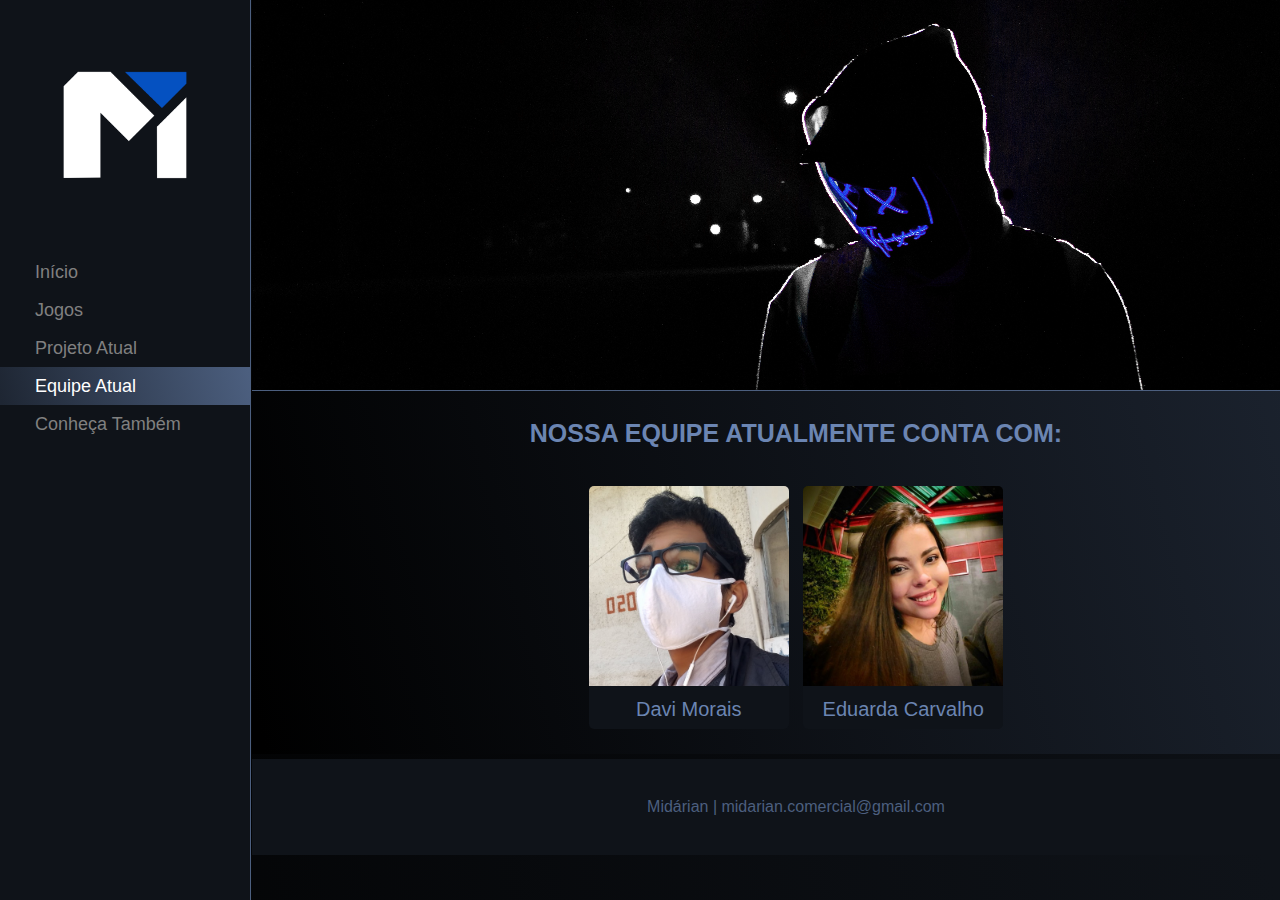
<file: currentTeam.html>
<!DOCTYPE html>
<html lang="pt-br">
    <head>
        <meta charset="UTF-8">
        <meta http-equiv="X-UA-Compatible" content="IE=edge">
        <meta name="viewport" content="width=device-width, initial-scale=1.0">
        <link rel="stylesheet" href="reset.css">
        <link rel="stylesheet" href="css/currentTeam.css">
        <link rel="stylesheet" href="css/responsivity/currentTeam.css">
        <title>Equipe Atual</title>
    </head>
    <body>

        <header>
            <div class="header-box">
                <h1><img src="images/midarian-vector.png" alt="icone do site"></h1>
                <nav>
                    <ul>
                        <a href="index.html"><li>Início</li></a>
                        <a href="games.html"><li>Jogos</li></a>
                        <a href="currentProject.html"><li>Projeto Atual</li></a>
                        <a href="currentTeam.html"><li class="thisPage">Equipe Atual</li></a>
                        <a href="seeAlso.html"><li>Conheça Também</li></a>
                    </ul>
                </nav>
            </div>
        </header>

        <main>
            <div class="bannerBox">
                <img src="images/general/team.png" alt="banner-team">
            </div>
            <div class="mainBody">
                <h2>Nossa equipe atualmente conta com:</h2>
                <a href="daviMorais.html">
                    <div class="devCard">
                        <img src="images/devs/dm.jpeg" alt="dev-01">
                        <h3>Davi Morais</h3>
                    </div>  
                </a>
                <a href="eduardaCarvalho.html">
                    <div class="devCard">
                        <img src="images/devs/ec.jpeg" alt="dev-02">
                        <h3>Eduarda Carvalho</h3>
                    </div>  
                </a>      
            </div>
        </main>

        <footer>
            <p>Midárian | midarian.comercial@gmail.com</p>
        </footer>

    </body>
</html>
</file>
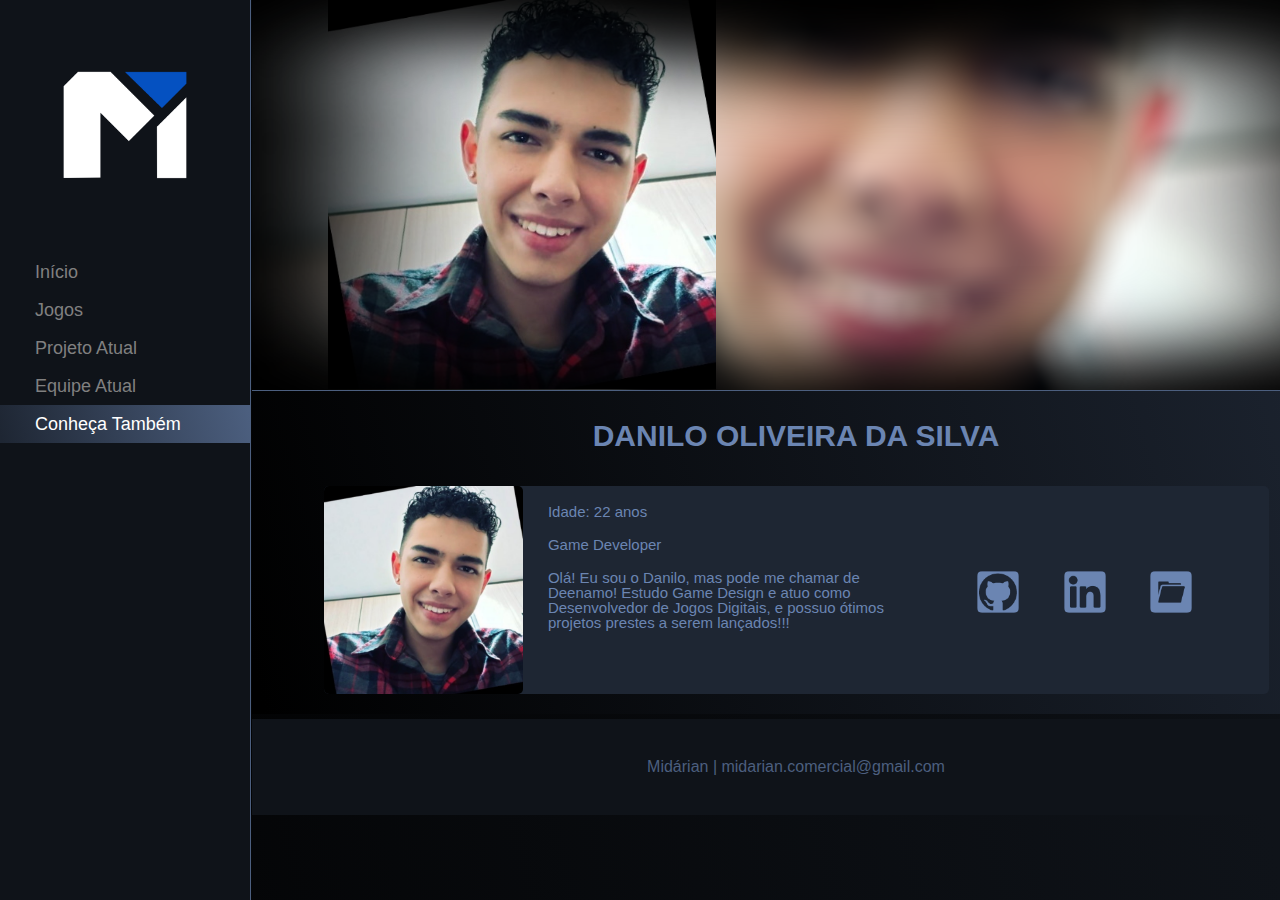
<file: daniloOliveira.html>
<!DOCTYPE html>
<html lang="pt-br">
    <head>
        <meta charset="UTF-8">
        <meta http-equiv="X-UA-Compatible" content="IE=edge">
        <meta name="viewport" content="width=device-width, initial-scale=1.0">
        <link rel="stylesheet" href="reset.css">
        <link rel="stylesheet" href="css/daniloOliveira.css">
        <link rel="stylesheet" href="css/responsivity/daniloOliveira.css">
        <title>Danilo Oliveira</title>
    </head>
    <body>
        <script type="text/javascript" src="javascript/showDevContent.js"></script>

        <header>
            <div class="header-box">
                <h1><img src="images/midarian-vector.png" alt="icone do site"></h1>
                <nav>
                    <ul>
                        <a href="index.html"><li>Início</li></a>
                        <a href="games.html"><li>Jogos</li></a>
                        <a href="currentProject.html"><li>Projeto Atual</li></a>
                        <a href="currentTeam.html"><li>Equipe Atual</li></a>
                        <a href="seeAlso.html"><li class="thisPage">Conheça Também</li></a>
                    </ul>
                </nav>
            </div>
        </header>

        <main>
            <div class="bannerBox">
                <img src="images/general/do-banner.png" alt="banner-danilo-oliveira">
            </div>
            <div class="mainBody">
                <h2>Danilo Oliveira da Silva</h2>
                <div class="devCard">
                    <img src="images/general/do-page.png" alt="Danilo Oliveira">
                    <div class="info">
                        <p>Idade: 22 anos</p>
                        <p>Game Developer</p>
                        <p>Olá! Eu sou o Danilo, mas pode me chamar de Deenamo! Estudo Game Design e atuo como Desenvolvedor de Jogos Digitais, e possuo ótimos projetos prestes a serem lançados!!!</p>
                </div>
                <div class="linksButton">
                    <a href="https://github.com/Deenamo08"><img src="images/icons/github.png" alt="github-image-button"></a>
                    <a href="https://www.linkedin.com/in/danilo-oliveira-da-silva-206326242/"><img src="images/icons/linkedin.png" alt="linkedin-image-button"></a>
                    <a href="https://www.artstation.com/deenamo"><img src="images/icons/portfolio.png" alt="portfolio-image-button"></a>
                </div>
            </div>
        </main>

        <footer>
            <p>Midárian | midarian.comercial@gmail.com</p>
        </footer>

    </body>
</html>
</file>
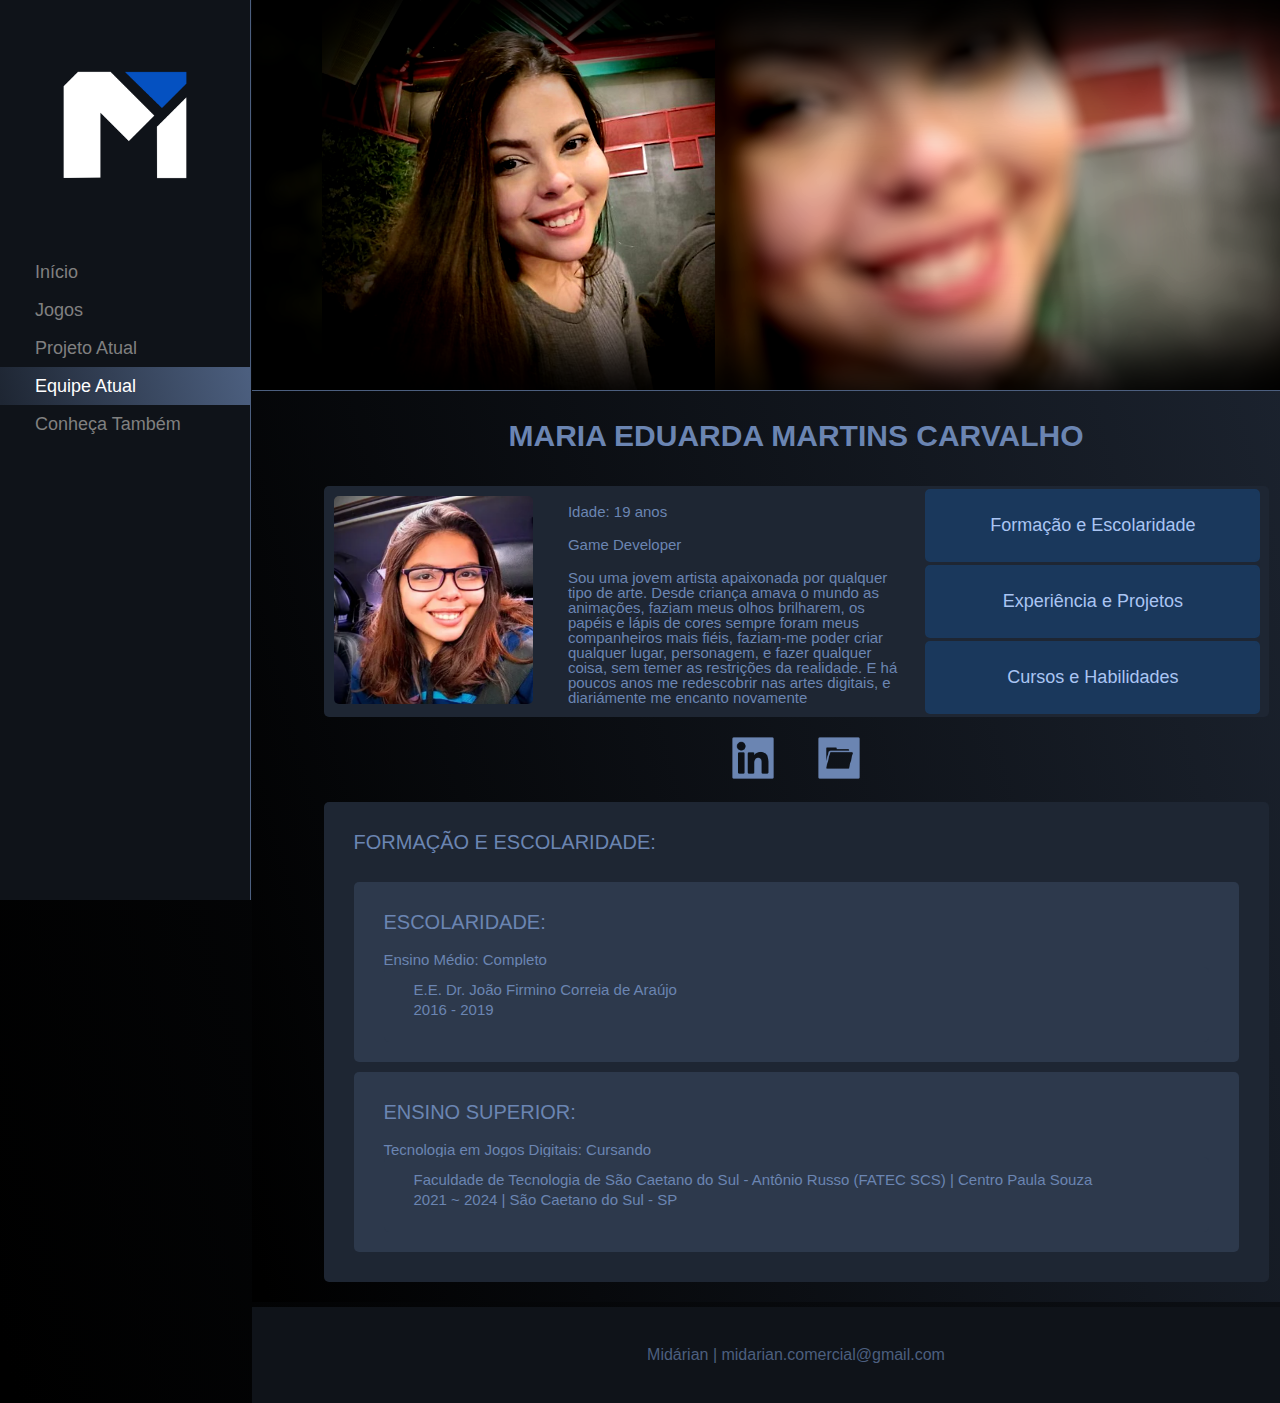
<file: eduardaCarvalho.html>
<!DOCTYPE html>
<html lang="pt-br">
    <head>
        <meta charset="UTF-8">
        <meta http-equiv="X-UA-Compatible" content="IE=edge">
        <meta name="viewport" content="width=device-width, initial-scale=1.0">
        <link rel="stylesheet" href="reset.css">
        <link rel="stylesheet" href="css/eduardaCarvalho.css">
        <link rel="stylesheet" href="css/responsivity/eduardaCarvalho.css">
        <title>Eduarda Carvalho</title>
    </head>
    <body>
        <script type="text/javascript" src="javascript/showDevContent.js"></script>

        <header>
            <div class="header-box">
                <h1><img src="images/midarian-vector.png" alt="icone do site"></h1>
                <nav>
                    <ul>
                        <a href="index.html"><li>Início</li></a>
                        <a href="games.html"><li>Jogos</li></a>
                        <a href="currentProject.html"><li>Projeto Atual</li></a>
                        <a href="currentTeam.html"><li class="thisPage">Equipe Atual</li></a>
                        <a href="seeAlso.html"><li>Conheça Também</li></a>
                    </ul>
                </nav>
            </div>
        </header>

        <main>
            <div class="bannerBox">
                <img src="images/general/ec-banner.png" alt="banner-eduarda-carvalho">
            </div>
            <div class="mainBody">
                <h2>Maria Eduarda Martins Carvalho</h2>
                <div class="devCard">
                    <img src="images/general/ec-page.png" alt="Davi Morais">
                    <div class="info">
                        <p>Idade: 19 anos</p>
                        <p>Game Developer</p>
                        <p>Sou uma jovem artista apaixonada por qualquer tipo de arte. Desde criança amava o mundo as animações, faziam meus olhos brilharem, os papéis e lápis de cores sempre foram meus companheiros mais fiéis, faziam-me poder criar qualquer lugar, personagem, e fazer qualquer coisa, sem temer as restrições da realidade. E há poucos anos me redescobrir nas artes digitais, e diariámente me encanto novamente</p>
                    </div>
                    <div class="buttons">
                        <button onclick="showDevFormation()" id="showFormation">Formação e Escolaridade</button>
                        <button onclick="showDevProjects()" id="showProjects">Experiência e Projetos</button>
                        <button onclick="showDevHabilities()" id="showHabilities">Cursos e Habilidades</button>
                    </div>
                </div>
                <div class="linksButton">
                    <a href="https://www.linkedin.com/in/maria-eduarda-martins-carvalho-8b674223b/"><img src="images/icons/linkedin.png" alt="linkedin-image-button"></a>
                    <a href="https://dudacarvalho3012.wixsite.com/dudacarvalho"><img src="images/icons/portfolio.png" alt="portfolio-image-button"></a>
                </div>
                <span id="formation">
                        <div class="textBox">
                            <h3>Formação e Escolaridade:</h3>
                            <div class="textParagraph">
                                <h3>Escolaridade:</h3>
                                <p>Ensino Médio: Completo<br><br></p>
                                <div class="textParagraph">
                                    <p>E.E. Dr. João Firmino Correia de Araújo</p>
                                    <p>2016 - 2019</p>
                                </div>
                            </div>
                            <div class="textParagraph">
                                <h3>Ensino superior:</h3>
                                <p>Tecnologia em Jogos Digitais: Cursando<br><br></p>
                                <div class="textParagraph">
                                    <p>Faculdade de Tecnologia de São Caetano do Sul - Antônio Russo (FATEC SCS) | Centro Paula Souza</p>
                                    <p>2021 ~ 2024 | São Caetano do Sul - SP </p>
                                </div>
                            </div>
                        </div>
                </span>
                <span id="projects">
                        <div class="textBox">
                            <h3>Experiência e Projetos:</h3>
                            <div class="textParagraph">
                                <h3>Experiência profissional:</h3>
                                <p>Audiovisual<br><br></p>
                                <div class="textParagraph">
                                    <p>Ead Pocket Treinamentos Digitais</p>
                                    <p>Competências: Desenvolver material (videos, imagens, storylines, storyboards, animações) para cursos online.</p>
                                    <p>Janeiro 2022|Fevereiro 2022 (Freelancer)</p>
                                </div>
                                <p>Gamer Master (GM)<br><br></p>
                                <div class="textParagraph">
                                    <p>Elite Games Brazil LTDA</p>
                                    <p>Competências: Controlar e monitorar os aspectos dos jogadores afim de criar um ambiente saudável. Administrar e aplicar regras e políticas do jogo, assegurar o suporte e atendimento ao cliente em geral em português e espanhol.</p>
                                    <p>Junho 2022|Setembro 2022 (Freelancer)</p>
                                </div>
                                <p>Gamer Master (GM)<br><br></p>
                                <div class="textParagraph">
                                    <p>Elite Games Brazil LTDA</p>
                                    <p>Competências: Controlar e monitorar os aspectos dos jogadores afim de criar um ambiente saudável. Administrar e aplicar regras e políticas do jogo, assegurar o suporte e atendimento ao cliente em geral em português e espanhol.</p>
                                    <p>Setembro 2022 ~ Atualmente</p>
                                </div>
                            </div>
                            <div class="textParagraph">
                                <h3>Projetos e Participações:</h3>
                                <p>Jogos<br><br></p>
                                <div class="textParagraph">
                                    <p>Pula meu Boi - Participação efetiva</p>
                                    <p>Combots-v2 - Participação efetiva</p>
                                    <p>Fly Laru - Participação efetiva</p>
                                    <p>Artefakt-v1 (Overhaul Project) - Participação efetiva</p>
                                </div>
                                <p>Sites<br><br></p>
                                <div class="textParagraph">
                                    <p><a href="https://shriekproject.000webhostapp.com/">Artefakt (Overhaul Project)</a> - Participação efetiva</p>
                                </div>
                            </div>
                        </div>
                </span>
                <span id="habilities">
                        <div class="textBox">
                            <h3>Cursos e Habilidades:</h3>
                            <div class="textParagraph">
                                <h3>Centro de Estudo de Línguas</h3>
                                <p>Espanhol<br><br></p>
                                <div class="textParagraph">
                                    <p>Dezembro | 2018</p>
                                </div>
                            </div>
                            <div class="textParagraph">
                                <h3>Axis School of Visual Effects</h3>
                                <p>Fast Drawing<br><br></p>
                                <div class="textParagraph">
                                    <p>Abril | 2020</p>
                                </div>
                            </div>
                            <div class="textParagraph">
                                <h3>School of Art, Games and Animation</h3>
                                <p>Start Computação Gráfica<br><br></p>
                                <div class="textParagraph">
                                    <p>Dezembro | 2020</p>
                                </div>
                            </div>
                            <div class="textParagraph">
                                <h3>Domestika</h3>
                                <p>Fantasia, Retrato Digital (photoshop)<br><br></p>
                                <div class="textParagraph">
                                    <p>Cursando Atualmente</p>
                                </div>
                            </div>
                            <div class="textParagraph">
                                <h3>Habilidades e Qualidades</h3>
                                <p>Proativa<br><br></p>
                                <p>Curiosa<br><br></p>
                                <p>Perceptiva<br><br></p>
                                <p>Entusiasmada<br><br><br></p>
                                <p>Familiaridade com as ferramentas Discord, Microsoft Teams e Google Meet<br><br></p>
                                <p>Espanhol Avançado<br><br></p>
                                <p>Adobe Photoshop<br><br></p>
                                <p>Arte Digital<br><br></p>
                            </div>
                        </div>
                </span>
                <div class="linksButton" id="hiddenButtons">
                    <a href="https://www.linkedin.com/in/maria-eduarda-martins-carvalho-8b674223b/"><img src="images/icons/linkedin.png" alt="linkedin-image-button"></a>
                    <a href="https://dudacarvalho3012.wixsite.com/dudacarvalho"><img src="images/icons/portfolio.png" alt="portfolio-image-button"></a>
                </div>
            </div>
        </main>

        <footer>
            <p>Midárian | midarian.comercial@gmail.com</p>
        </footer>

    </body>
</html>
</file>
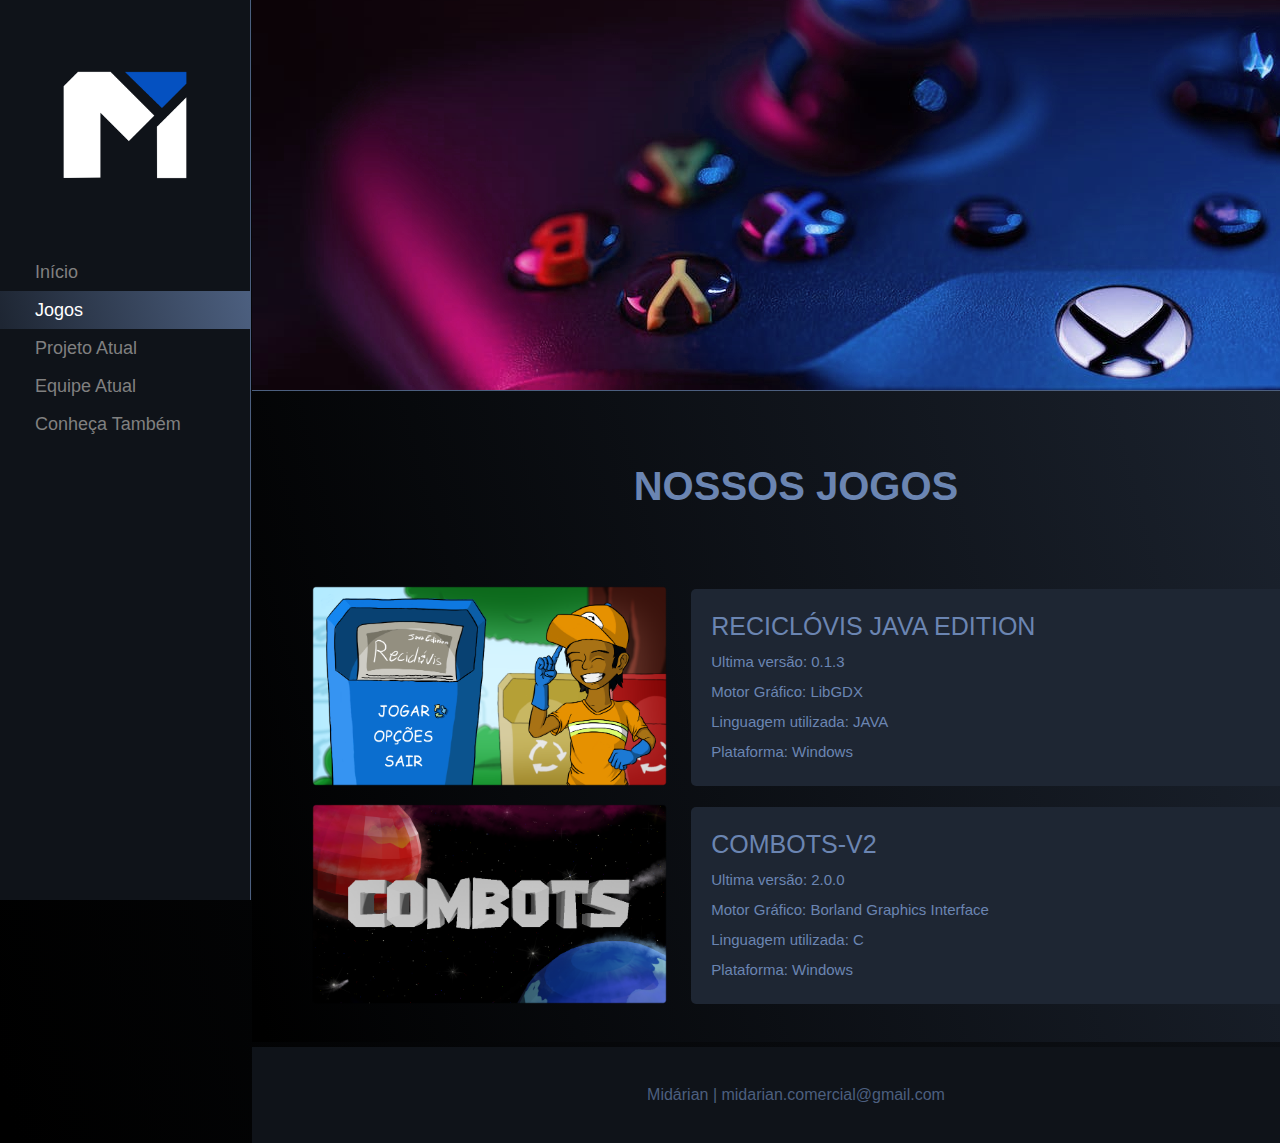
<file: games.html>
<!DOCTYPE html>
<html lang="pt-br">
    <head>
        <meta charset="UTF-8">
        <meta http-equiv="X-UA-Compatible" content="IE=edge">
        <meta name="viewport" content="width=device-width, initial-scale=1.0">
        <link rel="stylesheet" href="reset.css">
        <link rel="stylesheet" href="css/games.css">
        <link rel="stylesheet" href="css/responsivity/games.css">
        <title>Jogos</title>
    </head>
    <body>

        <header>
            <div class="header-box">
                <h1><img src="images/midarian-vector.png" alt="icone do site"></h1>
                <nav>
                    <ul>
                        <a href="index.html"><li>Início</li></a>
                        <a href="games.html"><li class="thisPage">Jogos</li></a>
                        <a href="currentProject.html"><li>Projeto Atual</li></a>
                        <a href="currentTeam.html"><li>Equipe Atual</li></a>
                        <a href="seeAlso.html"><li>Conheça Também</li></a>
                    </ul>
                </nav>
            </div>
        </header>

        <main>
            <div class="bannerBox">
                <img src="images/general/banner-2.png" alt="banner-2">
            </div>
            <div class="mainBody">
                <h2>Nossos Jogos</h2>

                <div class="image">
                    <a href="reciclovis.html">
                        <img src="images/general/reciclovis-gamepage.png" alt="reciclovis-image">
                    </a>
                </div>
                <div class="textBox">
                    <a href="reciclovis.html">
                        <div class="text">
                            <h3>Reciclóvis Java Edition</h3>
                            <p>
                                Ultima versão: 0.1.3<br><br>
                                Motor Gráfico: LibGDX<br><br>
                                Linguagem utilizada: JAVA<br><br>
                                Plataforma: Windows
                            </p>
                        </div>
                    </a>
                </div>

                <div class="image">
                    <a href="combots.html">
                        <img src="images/general/combots-gamepage.png" alt="combots-image">
                    </a>
                </div>
                <div class="textBox">
                    <a href="combots.html">
                        <div class="text">
                            <h3>Combots-v2</h3>
                            <p>
                                Ultima versão: 2.0.0<br><br>
                                Motor Gráfico: Borland Graphics Interface<br><br>
                                Linguagem utilizada: C<br><br>
                                Plataforma: Windows
                            </p>
                        </div>
                    </a>
                </div>
            </div>
        </main>

        <footer>
            <p>Midárian | midarian.comercial@gmail.com</p>
        </footer>

    </body>
</html>
</file>
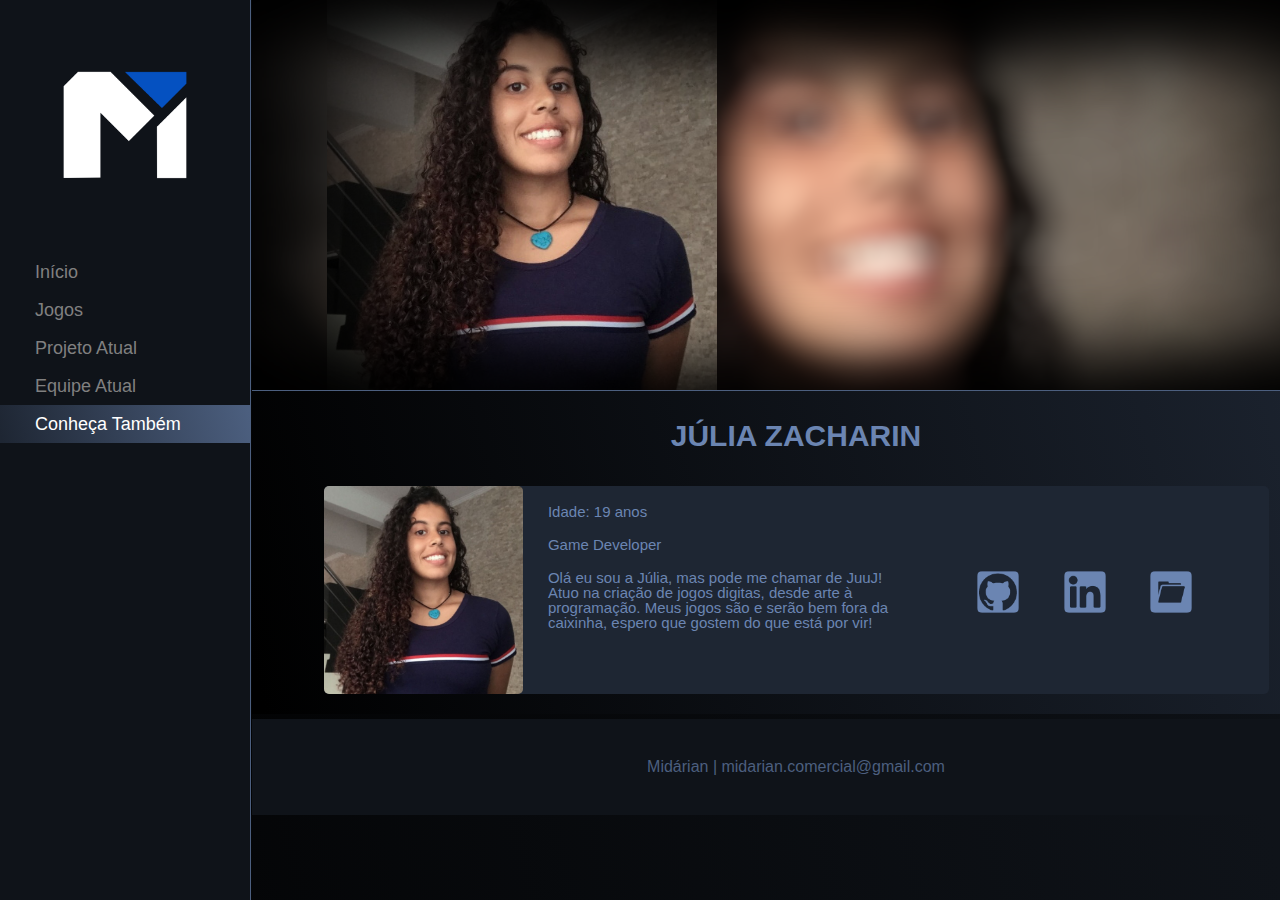
<file: juliaZacharin.html>
<!DOCTYPE html>
<html lang="pt-br">
    <head>
        <meta charset="UTF-8">
        <meta http-equiv="X-UA-Compatible" content="IE=edge">
        <meta name="viewport" content="width=device-width, initial-scale=1.0">
        <link rel="stylesheet" href="reset.css">
        <link rel="stylesheet" href="css/juliaZacharin.css">
        <link rel="stylesheet" href="css/responsivity/juliaZacharin.css">
        <title>Júlia Zacharin</title>
    </head>
    <body>
        <script type="text/javascript" src="javascript/showDevContent.js"></script>

        <header>
            <div class="header-box">
                <h1><img src="images/midarian-vector.png" alt="icone do site"></h1>
                <nav>
                    <ul>
                        <a href="index.html"><li>Início</li></a>
                        <a href="games.html"><li>Jogos</li></a>
                        <a href="currentProject.html"><li>Projeto Atual</li></a>
                        <a href="currentTeam.html"><li>Equipe Atual</li></a>
                        <a href="seeAlso.html"><li class="thisPage">Conheça Também</li></a>
                    </ul>
                </nav>
            </div>
        </header>

        <main>
            <div class="bannerBox">
                <img src="images/general/jz-banner.png" alt="banner-danilo-oliveira">
            </div>
            <div class="mainBody">
                <h2>Júlia Zacharin</h2>
                <div class="devCard">
                    <img src="images/general/jz-page.png" alt="Danilo Oliveira">
                    <div class="info">
                        <p>Idade: 19 anos</p>
                        <p>Game Developer</p>
                        <p>Olá eu sou a Júlia, mas pode me chamar de JuuJ! Atuo na criação de jogos digitas, desde arte à programação. Meus jogos são e serão bem fora da caixinha, espero que gostem do que está por vir!</p>
                </div>
                <div class="linksButton">
                    <a href="https://github.com/Goiaba-YUMMY"><img src="images/icons/github.png" alt="github-image-button"></a>
                    <a href="https://www.linkedin.com/in/julia-zacharin/"><img src="images/icons/linkedin.png" alt="linkedin-image-button"></a>
                    <a href="https://jufariasr.wixsite.com/website"><img src="images/icons/portfolio.png" alt="portfolio-image-button"></a>
                </div>
            </div>
        </main>

        <footer>
            <p>Midárian | midarian.comercial@gmail.com</p>
        </footer>

    </body>
</html>
</file>
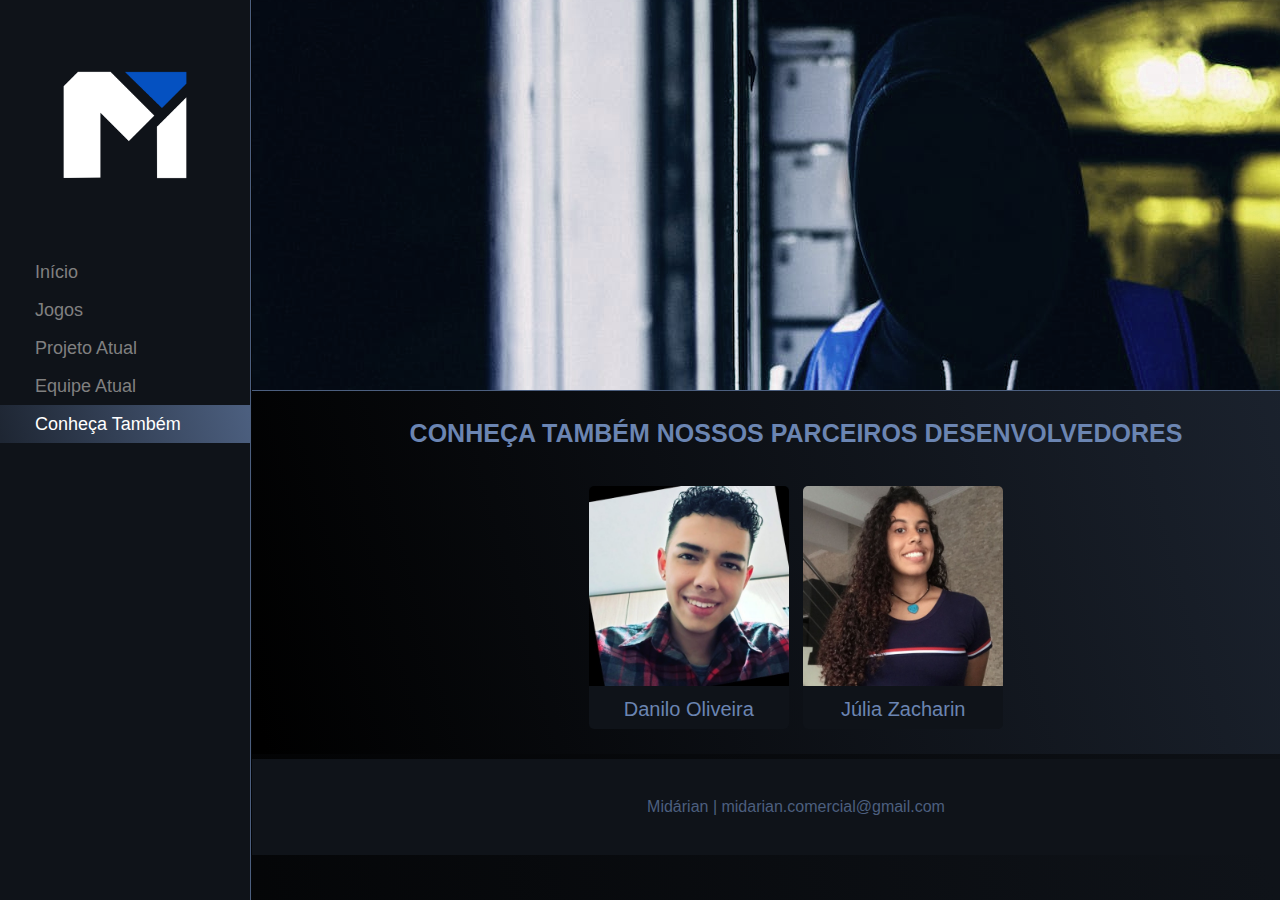
<file: seeAlso.html>
<!DOCTYPE html>
<html lang="pt-br">
    <head>
        <meta charset="UTF-8">
        <meta http-equiv="X-UA-Compatible" content="IE=edge">
        <meta name="viewport" content="width=device-width, initial-scale=1.0">
        <link rel="stylesheet" href="reset.css">
        <link rel="stylesheet" href="css/seeAlso.css">
        <link rel="stylesheet" href="css/responsivity/seeAlso.css">
        <title>Conheça Também</title>
    </head>
    <body>

        <header>
            <div class="header-box">
                <h1><img src="images/midarian-vector.png" alt="icone do site"></h1>
                <nav>
                    <ul>
                        <a href="index.html"><li>Início</li></a>
                        <a href="games.html"><li>Jogos</li></a>
                        <a href="currentProject.html"><li>Projeto Atual</li></a>
                        <a href="currentTeam.html"><li>Equipe Atual</li></a>
                        <a href="seeAlso.html"><li class="thisPage">Conheça Também</li></a>
                    </ul>
                </nav>
            </div>
        </header>

        <main>
            <div class="bannerBox">
                <img src="images/general/recommended-banner.png" alt="banner-see-also">
            </div>
            <div class="mainBody">
                <h2>Conheça também nossos parceiros desenvolvedores</h2>
                <a href="daniloOliveira.html">
                    <div class="devCard">
                        <img src="images/devs/do.jpeg" alt="dev-01">
                        <h3>Danilo Oliveira</h3>
                    </div>  
                </a>
                <a href="juliaZacharin.html">
                    <div class="devCard">
                        <img src="images/devs/jz.jpeg" alt="dev-02">
                        <h3>Júlia Zacharin</h3>
                    </div>  
                </a>      
            </div>
        </main>

        <footer>
            <p>Midárian | midarian.comercial@gmail.com</p>
        </footer>

    </body>
</html>
</file>
<file: css/currentTeam.css>
:root{
    --dark01: #0F1319;
    --dark02: #1E2633;
    --dark03: #2D394C;
    --blue01: #3D4C66;
    --blue02: #4C5F7F;
    --blue03: #5B7299;
    --blue04: #6B85B2;
    --alpha: #00000000;
}

body{
    width: 1350px;
    max-width: 1350px;
    overflow-x: hidden;
    margin: 0 auto;

    font-family:Arial, Helvetica, sans-serif;
    background: linear-gradient(75deg, black 1%, var(--dark01) 99%);
}
/* ----- Configurações de cabeçalho -----*/
header{
    position: fixed;
    top: 0;
    left: 0;

    background: var(--dark01);
    width: 250px;
    height: 100vh;

    border-right: 1px;
    border-top: 0px;
    border-left: 0px;
    border-bottom: 0px;

    border-style: solid;
    border-color: var(--blue02);
}

.header-box{
    width: 100%;
    margin: 0 auto;
}

.header-box img{
    max-width: 150px;
}

.header-box h1{
    text-align: center;
    margin-top: 50px;
    margin-bottom: 50px;

    color: white;
}

.thisPage{
    background: linear-gradient(75deg, var(--dark02) 1%, var(--blue02) 99%);
    color: white;
}
/* Fim das configurações de cabeçalho*/

/* Navegação */

nav ul{
    padding: 0;
}
nav a{
    text-decoration: none;
    font-size: 18px;
    color: gray;
}
nav li{
    list-style-type: none;
    padding: 10px 0;
    padding-left: 35px;
    padding-right: 35px;
}
nav li:hover{
    transition: 0.5s;
    background: linear-gradient(75deg, var(--dark01) 1%, var(--blue01) 99%);
    color: var(--blue04);
}

/* Fim da navegação*/

/* Main */

a{
    text-decoration: none;
}

main{
    background: linear-gradient(75deg, black 1%, var(--dark02) 99%);
    width: 1088px;
    margin-left: 252px;
}

.bannerBox{
    margin: 0 auto;
    overflow-x: hidden;
}

.bannerBox video{
    max-width: 1088px;
    overflow-x: hidden;
}

.mainBody{
    margin: 0 auto;
    padding-bottom: 20px;
    text-align: center;
}

.mainBody h2{
    border-top: 1px;
    border-left: 0px;
    border-right: 0px;
    border-bottom: 0px;

    border-style: solid;
    border-color: var(--blue02);

    padding: 30px;
    margin-top: -3px;
    margin-bottom: 5px;
    text-align: center;

    color: var(--blue04);
    font-weight: bold;
    font-size: 25px;
    text-transform: uppercase;
}

/* Dev Card */
.devCard{
    display: inline-block;
    background: var(--dark01);
    max-width: 200px;
    text-align: center;

    margin: 5px;

    border-radius: 5px;
    transition: 0.3s;
}

.devCard:hover{
    background: var(--dark03);
    max-width: 205px;
    transition: 0.3s;
}

.devCard img{
    max-width: 100%;
    border-top-left-radius: 5px;
    border-top-right-radius: 5px;
}

.devCard h3{
    color: var(--blue04);
    font-size: 20px;
    padding-top: 10px;
    padding-bottom: 10px;
}

/* Fim do Dev Card */

/* Fim do Main */

footer{
    background: var(--dark01);
    width: 1088px;
    margin-top: 5px;
    margin-left: 252px;
    color: var(--blue02);
}

footer p{
    padding: 40px;
    text-align: center;
}
</file>
<file: css/responsivity/currentTeam.css>
@media screen and (max-width: 1240px){

    body{
        width: 1024px;
        max-width: 1024px;
    }
    /* ----- Configurações de cabeçalho -----*/
    header{
        position: fixed;
        width: 100%;
        height: 50px;
    
        border-bottom: 1px;
        border-top: 0px;
        border-left: 0px;
        border-right: 0px;
    }
    
    .header-box{
        text-align: center;
        margin: 0 auto;
        width: 1024px;
    }
    
    .header-box img{
        max-width: 50px;
    }
    
    .header-box h1{
        text-align: left;
        display: inline-block;
        vertical-align: top;
    
        margin-top: 0px;
        margin-bottom: 0px;
        margin-right: 50px;
    }
    /* Fim das configurações de cabeçalho*/
    
    /* Navegação */
    nav{
        display: inline-block;
    }
    nav ul{
        padding: 0;
        margin-top: 7px;
    }
    
    nav li{
        list-style-type: none;
        display: inline-block;
        padding: 10px 0;
        padding-left: 35px;
        padding-right: 35px;
        border-top-right-radius: 5px;
        border-bottom-left-radius: 5px;
    }
    nav li:hover{
        background: linear-gradient(0deg, var(--dark01) 1%, var(--blue01) 99%);
    }
    
    .thisPage{
        background: linear-gradient(0deg, var(--dark02) 1%, var(--blue02) 99%);
        color: white;
    }
    /* Fim da navegação*/
    
    main{
        width: 1024px;
        margin-left: 0px;
        margin-top: 65px;
    }

    .bannerBox img{
        height: 355px;
    }

    /* Fim do Main */
    
    footer{
        width: 1024px;
        margin-top: 5px;
        margin-left: 0px;
    }
}

@media screen and (max-width: 1040px){
    body{
        width: 800px;
        max-width: 800px;
    }

    .header-box{
        text-align: center;
        margin: 0 auto;
        width: 800px;
    }

    .header-box h1 {
        margin-right: 10px;
    }

    nav a{
        font-size: 15px;
    }

    main{
        width: 800px;
        margin-left: 0px;
        margin-top: 50px;
    }
    .bannerBox img{
        height: 278px;
    }

    /* Fim do Main */
    
    footer{
        width: 800px;
        margin-top: 5px;
        margin-left: 0px;
    }
}

@media screen and (max-width: 800px){
    body{
        width: 720px;
        max-width: 720px;
    }

    .header-box{
        text-align: center;
        margin: 0 auto;
        width: 720px;
    }

    .header-box h1 {
        display: none;
    }

    nav li {
        padding-left: 30px;
        padding-right: 30px;
    }

    main{
        width: 720px;
        margin-left: 0px;
        margin-top: 50px;
    }
    .bannerBox img{
        height: 250px;
    }

    footer{
        width: 720px;
        margin-top: 5px;
        margin-left: 0px;
    }
}
@media screen and (max-width: 720px){
    body{
        width: 640px;
        max-width: 640px;
    }

    .header-box{
        width: 640px;
    }

    nav li {
        padding-left: 20px;
        padding-right: 20px;
    }

    main{
        width: 640px;
    }
    .bannerBox img{
        height: 222px;
    }

    footer{
        width: 640px;
    }
}
@media screen and (max-width: 640px){
    body{
        width: 320px;
        max-width: 320px;
    }

    .header-box{
        width: 320px;
    }

    nav li {
        padding-left: 5px;
        padding-right: 5px;
        font-size: 10px;
    }

    main{
        width: 320px;
    }
    .bannerBox img{
        height: 111px;
    }

    .mainBody h2{
        font-size: 16px;
    }
    
    footer{
        width: 320px;
    }

    footer p{
        font-size: 12px;
    }
}
</file>
<file: css/daniloOliveira.css>
:root{
    --dark01: #0F1319;
    --dark02: #1E2633;
    --dark03: #2D394C;
    --blue01: #3D4C66;
    --blue02: #4C5F7F;
    --blue03: #5B7299;
    --blue04: #6B85B2;
    --alpha: #00000000;
}

body{
    width: 1350px;
    max-width: 1350px;
    overflow-x: hidden;
    margin: 0 auto;

    font-family:Arial, Helvetica, sans-serif;
    background: linear-gradient(75deg, black 1%, var(--dark01) 99%);
}

/* ----- Configurações de cabeçalho -----*/
header{
    position: fixed;
    top: 0;
    left: 0;

    background: var(--dark01);
    width: 250px;
    height: 100vh;

    border-right: 1px;
    border-top: 0px;
    border-left: 0px;
    border-bottom: 0px;

    border-style: solid;
    border-color: var(--blue02);
}

.header-box{
    width: 100%;
    margin: 0 auto;
}

.header-box img{
    max-width: 150px;
}

.header-box h1{
    text-align: center;
    margin-top: 50px;
    margin-bottom: 50px;

    color: white;
}

.thisPage{
    background: linear-gradient(75deg, var(--dark02) 1%, var(--blue02) 99%);
    color: white;
}
/* Fim das configurações de cabeçalho*/

/* Navegação */

nav ul{
    padding: 0;
}
nav a{
    text-decoration: none;
    font-size: 18px;
    color: gray;
}
nav li{
    list-style-type: none;
    padding: 10px 0;
    padding-left: 35px;
    padding-right: 35px;
}
nav li:hover{
    transition: 0.5s;
    background: linear-gradient(75deg, var(--dark01) 1%, var(--blue01) 99%);
    color: var(--blue04);
}

/* Fim da navegação*/

/* Main */

a{ /* Links */
    text-decoration: none;
    color: var(--blue02);
}

main{
    background: linear-gradient(75deg, black 1%, var(--dark02) 99%);
    width: 1088px;
    margin-left: 252px;
}

.bannerBox{
    margin: 0 auto;
    overflow-x: hidden;
}

.bannerBox video{
    max-width: 1088px;
    overflow-x: hidden;
}

.mainBody{
    margin: 0 auto;
    padding-bottom: 20px;
    text-align: center;
    color: var(--blue04);
}

.mainBody h2{
    border-top: 1px;
    border-left: 0px;
    border-right: 0px;
    border-bottom: 0px;

    border-style: solid;
    border-color: var(--blue02);

    padding: 30px;
    margin-top: -3px;
    margin-bottom: 5px;
    text-align: center;

    color: var(--blue04);
    font-weight: bold;
    font-size: 30px;
    text-transform: uppercase;
}

/* Dev Card */
.devCard{
    display: inline-block;
    background: var(--dark02);
    border-radius: 5px;
    width: 945px;
    text-align: left;
}

.devCard img{
    max-width: 200px;
    border-radius: 5px;
    display: inline-block;
    vertical-align: top;
}

.devCard .info {
    display: inline-block;
    vertical-align: top;
    font-size: 15px;
    margin-left: 20px;
    margin-right: 20px;
    max-width: 355px;
}

.devCard .info p{
    margin-top: 18px;
}
/* Fim do Dev Card*/

/* Início do LinksButton*/
.linksButton{
    display: inline-block;
    margin-top: 65px;
    margin-left: 30px;
}

.linksButton img{
    max-width: 42px;
    margin: 20px;
    transition: 0.5s;
}

.linksButton img:hover{
    max-width: 46px;
    transition: 0.2s;
}
/* Fim do Main */

footer{
    background: var(--dark01);
    width: 1088px;
    margin-top: 5px;
    margin-left: 252px;
    color: var(--blue02);
}

footer p{
    padding: 40px;
    text-align: center;
}
</file>
<file: css/responsivity/daniloOliveira.css>
@media screen and (max-width: 1240px){

    body{
        width: 1024px;
        max-width: 1024px;
    }
    /* ----- Configurações de cabeçalho -----*/
    header{
        position: fixed;
        width: 100%;
        height: 50px;
    
        border-bottom: 1px;
        border-top: 0px;
        border-left: 0px;
        border-right: 0px;
    }
    
    .header-box{
        text-align: center;
        margin: 0 auto;
        width: 1024px;
    }
    
    .header-box img{
        max-width: 50px;
    }
    
    .header-box h1{
        text-align: left;
        display: inline-block;
        vertical-align: top;
    
        margin-top: 0px;
        margin-bottom: 0px;
        margin-right: 50px;
    }
    /* Fim das configurações de cabeçalho*/
    
    /* Navegação */
    nav{
        display: inline-block;
    }
    nav ul{
        padding: 0;
        margin-top: 7px;
    }
    
    nav li{
        list-style-type: none;
        display: inline-block;
        padding: 10px 0;
        padding-left: 35px;
        padding-right: 35px;
        border-top-right-radius: 5px;
        border-bottom-left-radius: 5px;
    }
    nav li:hover{
        background: linear-gradient(0deg, var(--dark01) 1%, var(--blue01) 99%);
    }
    
    .thisPage{
        background: linear-gradient(0deg, var(--dark02) 1%, var(--blue02) 99%);
        color: white;
    }
    /* Fim da navegação*/
    
    main{
        width: 1024px;
        margin-left: 0px;
        margin-top: 65px;
    }

    .bannerBox img{
        height: 355px;
    }

    /* Fim do Main */
    
    footer{
        width: 1024px;
        margin-top: 5px;
        margin-left: 0px;
    }
}

@media screen and (max-width: 1040px){
    body{
        width: 800px;
        max-width: 800px;
    }

    .header-box{
        text-align: center;
        margin: 0 auto;
        width: 800px;
    }

    .header-box h1 {
        margin-right: 10px;
    }

    nav a{
        font-size: 15px;
    }

    main{
        width: 800px;
        margin-left: 0px;
        margin-top: 50px;
    }
    .bannerBox img{
        height: 278px;
    }

    .devCard{
        width: 780px;
    }
    .devCard .info{
        max-width: 535px;
        padding: 20px 0;
    }

    .linksButton {
        display: block;
        margin-top: 0px;
        margin-left: 4px;
    }

    .linksButton img {
        margin: 10px;
    }

    /* Fim do Main */
    
    footer{
        width: 800px;
        margin-top: 5px;
        margin-left: 0px;
    }
}

@media screen and (max-width: 800px){
    body{
        width: 720px;
        max-width: 720px;
    }

    .header-box{
        text-align: center;
        margin: 0 auto;
        width: 720px;
    }

    .header-box h1 {
        display: none;
    }

    nav li {
        padding-left: 30px;
        padding-right: 30px;
    }

    main{
        width: 720px;
        margin-left: 0px;
        margin-top: 50px;
    }
    .bannerBox img{
        height: 250px;
    }

    .devCard{
        width: 700px;
    }
    .devCard .info{
        max-width: 455px;
        padding: 17px 0;
    }

    footer{
        width: 720px;
        margin-top: 5px;
        margin-left: 0px;
    }
}
@media screen and (max-width: 720px){
    body{
        width: 640px;
        max-width: 640px;
    }

    .header-box{
        width: 640px;
    }

    nav li {
        padding-left: 20px;
        padding-right: 20px;
    }

    main{
        width: 640px;
    }
    .bannerBox img{
        height: 222px;
    }


    .devCard{
        width: 620px;
    }
    .devCard .info{
        max-width: 375px;
        padding: 17px 0;
    }

    footer{
        width: 640px;
    }
}
@media screen and (max-width: 640px){
    body{
        width: 320px;
        max-width: 320px;
    }

    .header-box{
        width: 320px;
    }

    nav li {
        padding-left: 5px;
        padding-right: 5px;
        font-size: 10px;
    }

    main{
        width: 320px;
    }
    .bannerBox{
        display: none;
    }
    .mainBody h2{
        font-size: 16px;
    }

    .devCard {
        width: 300px;
        text-align: center;
    }
    .devCard img {
        max-width: 250px;
        margin-top: 25px;
    }

    .devCard .info{
        text-align: left;
    }

    .linksButton img {
        margin: 10px;
        max-width: 55px;
    }
    
    footer{
        width: 320px;
    }

    footer p{
        font-size: 12px;
    }
}
</file>
<file: css/eduardaCarvalho.css>
:root{
    --dark01: #0F1319;
    --dark02: #1E2633;
    --dark03: #2D394C;
    --blue01: #3D4C66;
    --blue02: #4C5F7F;
    --blue03: #5B7299;
    --blue04: #6B85B2;
    --alpha: #00000000;
    --buttonBG: #1a385c;
    --buttonHover: #2d5e9b;
    --buttonActive: #142b47;
    --buttonFont: #aac5f3;
}

body{
    width: 1350px;
    max-width: 1350px;
    overflow-x: hidden;
    margin: 0 auto;

    font-family:Arial, Helvetica, sans-serif;
    background: linear-gradient(75deg, black 1%, var(--dark01) 99%);
}

/* ----- Configurações de cabeçalho -----*/
header{
    position: fixed;
    top: 0;
    left: 0;

    background: var(--dark01);
    width: 250px;
    height: 100vh;

    border-right: 1px;
    border-top: 0px;
    border-left: 0px;
    border-bottom: 0px;

    border-style: solid;
    border-color: var(--blue02);
}

.header-box{
    width: 100%;
    margin: 0 auto;
}

.header-box img{
    max-width: 150px;
}

.header-box h1{
    text-align: center;
    margin-top: 50px;
    margin-bottom: 50px;

    color: white;
}

.thisPage{
    background: linear-gradient(75deg, var(--dark02) 1%, var(--blue02) 99%);
    color: white;
}
/* Fim das configurações de cabeçalho*/

/* Navegação */

nav ul{
    padding: 0;
}
nav a{
    text-decoration: none;
    font-size: 18px;
    color: gray;
}
nav li{
    list-style-type: none;
    padding: 10px 0;
    padding-left: 35px;
    padding-right: 35px;
}
nav li:hover{
    transition: 0.5s;
    background: linear-gradient(75deg, var(--dark01) 1%, var(--blue01) 99%);
    color: var(--blue04);
}

/* Fim da navegação*/

/* Main */

a{ /* Links */
    text-decoration: none;
    color: var(--blue02);
}

main{
    background: linear-gradient(75deg, black 1%, var(--dark02) 99%);
    width: 1088px;
    margin-left: 252px;
}

.bannerBox{
    margin: 0 auto;
    overflow-x: hidden;
}

.bannerBox video{
    max-width: 1088px;
    overflow-x: hidden;
}

.mainBody{
    margin: 0 auto;
    padding-bottom: 20px;
    text-align: center;
    color: var(--blue04);
}

.mainBody h2{
    border-top: 1px;
    border-left: 0px;
    border-right: 0px;
    border-bottom: 0px;

    border-style: solid;
    border-color: var(--blue02);

    padding: 30px;
    margin-top: -3px;
    margin-bottom: 5px;
    text-align: center;

    color: var(--blue04);
    font-weight: bold;
    font-size: 30px;
    text-transform: uppercase;
}

/* Dev Card */
.devCard{
    display: inline-block;
    background: var(--dark02);
    border-radius: 5px;
    width: 945px;
    text-align: left;
}

.devCard img{
    max-width: 200px;
    border-radius: 5px;
    display: inline-block;
    vertical-align: top;
    margin: 10px;
}

.devCard .info {
    display: inline-block;
    vertical-align: top;
    font-size: 15px;
    margin-left: 20px;
    margin-right: 20px;
    max-width: 330px;
}

.devCard .info p{
    margin-top: 18px;
}

.devCard .buttons{
    display: inline-block;
}

.devCard .buttons button{
    display: block;
    padding: 24px;
    margin: 3px;
    width: 335px;

    font-size: 18px;
    background: var(--buttonBG);
    color: var(--buttonFont);

    border-color: var(--buttonBG);
    border-style: solid;
    border-radius: 5px;
    transition: 0.3s;
}

.devCard .buttons button:hover{
    cursor: pointer;
    background: var(--buttonHover);
    border-color: var(--buttonHover);
    transition: 0.3s;
}

.devCard .buttons button:active{
    background: var(--buttonActive);
    border-color: var(--buttonActive);
    transition: 0.3s;
}

/* Fim do DevCard */

.linksButton{
    display: block;
}

.linksButton img{
    max-width: 42px;
    margin: 20px;
    transition: 0.5s;
}

.linksButton img:hover{
    max-width: 46px;
    transition: 0.2s;
}

/* Início do TextBox*/

.textBox{
    background: var(--dark02);
    display: inline-block;

    width: 945px;
    padding: 10px 0;
    padding-bottom: 30px;

    border-radius: 5px;
}

.textBox h3{
    font-size: 20px;
    margin: 20px 30px;
    text-transform: uppercase;
}

.textParagraph{
    display: inline-block;
    background: var(--dark03);

    margin: 0 30px;
    margin-top: 10px;

    padding: 10px 0;
    padding-bottom: 20px;

    border-radius: 5px;
    width: 885px;
}

.textParagraph .textParagraph{
    margin: 0 30px;
    margin-top: -15px;
    width: 825px;
}

.textParagraph p{
    font-size: 15px;
    margin: 0 30px;
    width: 845px;
}

.textParagraph .textParagraph p{
    width: 770px;
    margin-top: 5px;
    margin-bottom: 5px;
}

#formation, #projects, #habilities{
    display: inline-block;
    text-align: left;
}

#projects, #habilities{
    display: none;
    text-align: left;
}

/* Fim do Dev Card*/

#hiddenButtons{
    display: none;
}
/* Fim do Main */

footer{
    background: var(--dark01);
    width: 1088px;
    margin-top: 5px;
    margin-left: 252px;
    color: var(--blue02);
}

footer p{
    padding: 40px;
    text-align: center;
}
</file>
<file: css/responsivity/eduardaCarvalho.css>
@media screen and (max-width: 1240px){

    body{
        width: 1024px;
        max-width: 1024px;
    }
    /* ----- Configurações de cabeçalho -----*/
    header{
        position: fixed;
        width: 100%;
        height: 50px;
    
        border-bottom: 1px;
        border-top: 0px;
        border-left: 0px;
        border-right: 0px;
    }
    
    .header-box{
        text-align: center;
        margin: 0 auto;
        width: 1024px;
    }
    
    .header-box img{
        max-width: 50px;
    }
    
    .header-box h1{
        text-align: left;
        display: inline-block;
        vertical-align: top;
    
        margin-top: 0px;
        margin-bottom: 0px;
        margin-right: 50px;
    }
    /* Fim das configurações de cabeçalho*/
    
    /* Navegação */
    nav{
        display: inline-block;
    }
    nav ul{
        padding: 0;
        margin-top: 7px;
    }
    
    nav li{
        list-style-type: none;
        display: inline-block;
        padding: 10px 0;
        padding-left: 35px;
        padding-right: 35px;
        border-top-right-radius: 5px;
        border-bottom-left-radius: 5px;
    }
    nav li:hover{
        background: linear-gradient(0deg, var(--dark01) 1%, var(--blue01) 99%);
    }
    
    .thisPage{
        background: linear-gradient(0deg, var(--dark02) 1%, var(--blue02) 99%);
        color: white;
    }
    /* Fim da navegação*/
    
    main{
        width: 1024px;
        margin-left: 0px;
        margin-top: 65px;
    }

    .bannerBox img{
        height: 355px;
    }

    /* Fim do Main */
    
    footer{
        width: 1024px;
        margin-top: 5px;
        margin-left: 0px;
    }
}

@media screen and (max-width: 1040px){
    body{
        width: 800px;
        max-width: 800px;
    }

    .header-box{
        text-align: center;
        margin: 0 auto;
        width: 800px;
    }

    .header-box h1 {
        margin-right: 10px;
    }

    nav a{
        font-size: 15px;
    }

    main{
        width: 800px;
        margin-left: 0px;
        margin-top: 50px;
    }
    .bannerBox img{
        height: 278px;
    }

    .devCard{
        width: 780px;
    }
    .devCard .info{
        max-width: 515px;
        padding: 20px 0;
    }
    .devCard .buttons {
        display: block;
        margin: 2px 0;
    }
    .devCard .buttons button {
        display: inline-block;
        width: 251px;
        font-size: 16px;
    }

    .textBox {
        width: 780px;
    }
    .textParagraph {
        width: 720px;
    }
    .textParagraph .textParagraph {
        width: 660px;
    }
    .textParagraph .textParagraph p {
        width: 640px;
    }

    /* Fim do Main */
    
    footer{
        width: 800px;
        margin-top: 5px;
        margin-left: 0px;
    }
}

@media screen and (max-width: 800px){
    body{
        width: 720px;
        max-width: 720px;
    }

    .header-box{
        text-align: center;
        margin: 0 auto;
        width: 720px;
    }

    .header-box h1 {
        display: none;
    }

    nav li {
        padding-left: 30px;
        padding-right: 30px;
    }

    main{
        width: 720px;
        margin-left: 0px;
        margin-top: 50px;
    }
    .bannerBox img{
        height: 250px;
    }

    .devCard{
        width: 700px;
    }
    .devCard .info{
        max-width: 435px;
        padding: 17px 0;
    }
    .devCard .buttons {
        display: block;
        margin: 2px 0;
    }
    .devCard .buttons button {
        width: 224px;
        font-size: 15px;
    }

    .textBox {
        width: 700px;
    }
    .textParagraph {
        width: 640px;
    }
    .textParagraph .textParagraph {
        width: 580px;
    }
    .textParagraph .textParagraph p {
        width: 560px;
    }

    footer{
        width: 720px;
        margin-top: 5px;
        margin-left: 0px;
    }
}
@media screen and (max-width: 720px){
    body{
        width: 640px;
        max-width: 640px;
    }

    .header-box{
        width: 640px;
    }

    nav li {
        padding-left: 20px;
        padding-right: 20px;
    }

    main{
        width: 640px;
    }
    .bannerBox img{
        height: 222px;
    }


    .devCard{
        width: 620px;
    }
    .devCard .info {
        max-width: 355px;
        padding: 0px 0;
    }
    .devCard .buttons {
        display: block;
        margin: 2px 0;
    }
    .devCard .buttons button {
        width: 197px;
        font-size: 12px;
    }

    .textBox {
        width: 620px;
    }
    .textBox h3 {
        font-size: 16px;
    }
    .textParagraph {
        width: 560px;
    }
    .textParagraph .textParagraph {
        width: 500px;
    }
    .textParagraph .textParagraph p {
        width: 480px;
    }


    footer{
        width: 640px;
    }
}
@media screen and (max-width: 640px){
    body{
        width: 320px;
        max-width: 320px;
    }

    .header-box{
        width: 320px;
    }

    nav li {
        padding-left: 5px;
        padding-right: 5px;
        font-size: 10px;
    }

    main{
        width: 320px;
    }
    .bannerBox{
        display: none;
    }
    .mainBody h2{
        font-size: 16px;
    }

    .devCard {
        width: 300px;
        text-align: center;
    }
    .devCard img {
        max-width: 250px;
        margin-top: 25px;
    }

    .devCard .info{
        text-align: left;
    }

    .devCard .buttons {
        margin: 10px 0;
    }

    .textBox {
        width: 300px;
        margin-top: 10px;
    }

    .textParagraph{
        margin: 5px 10px;
        width: 280px;
    }
    .textParagraph p {
        width: 200px;
    }
    .textParagraph .textParagraph {
        width: 245px;
    }

    .textParagraph .textParagraph p {
        width: 190px;
    }

    .linksButton{
        display: none;
    }
    #hiddenButtons{
        display: block;
    }
    
    footer{
        width: 320px;
    }

    footer p{
        font-size: 12px;
    }
}
</file>
<file: css/games.css>
:root{
    --dark01: #0F1319;
    --dark02: #1E2633;
    --dark03: #2D394C;
    --blue01: #3D4C66;
    --blue02: #4C5F7F;
    --blue03: #5B7299;
    --blue04: #6B85B2;
    --alpha: #00000000;
}

body{
    width: 1350px;
    max-width: 1350px;
    overflow-x: hidden;
    margin: 0 auto;

    font-family:Arial, Helvetica, sans-serif;
    background: linear-gradient(75deg, black 1%, var(--dark01) 99%);
}
/* ----- Configurações de cabeçalho -----*/
header{
    position: fixed;
    top: 0;
    left: 0;

    background: var(--dark01);
    width: 250px;
    height: 100vh;

    border-right: 1px;
    border-top: 0px;
    border-left: 0px;
    border-bottom: 0px;

    border-style: solid;
    border-color: var(--blue02);
}

.header-box{
    width: 100%;
    margin: 0 auto;
}

.header-box img{
    max-width: 150px;
}

.header-box h1{
    text-align: center;
    margin-top: 50px;
    margin-bottom: 50px;

    color: white;
}

.thisPage{
    background: linear-gradient(75deg, var(--dark02) 1%, var(--blue02) 99%);
    color: white;
}
/* Fim das configurações de cabeçalho*/

/* Navegação */

nav ul{
    padding: 0;
}
nav a{
    text-decoration: none;
    font-size: 18px;
    color: gray;
}
nav li{
    list-style-type: none;
    padding: 10px 0;
    padding-left: 35px;
    padding-right: 35px;
}
nav li:hover{
    transition: 0.5s;
    background: linear-gradient(75deg, var(--dark01) 1%, var(--blue01) 99%);
    color: var(--blue04);
}

/* Fim da navegação*/

/* Main */
a{ /* Links */
    text-decoration: none;
}

main{
    background: linear-gradient(75deg, black 1%, var(--dark02) 99%);
    width: 1088px;
    margin-left: 252px;
}

.bannerBox{
    margin: 0 auto;
    overflow-x: hidden;
}

.bannerBox video{
    max-width: 1088px;
    overflow-x: hidden;
}

.mainBody{
    margin: 0 auto;
    padding-bottom: 20px;
}

.mainBody h2{
    border-top: 1px;
    border-left: 0px;
    border-right: 0px;
    border-bottom: 0px;

    border-style: solid;
    border-color: var(--blue02);

    padding: 75px;
    margin-top: -3px;
    margin-bottom: 5px;
    text-align: center;

    color: var(--blue04);
    font-weight: bold;
    font-size: 40px;
    text-transform: uppercase;
}

.mainBody .text {
    padding: 20px;
    display: inline-block;
    vertical-align: top;
    background: var(--dark02);
    border-radius: 5px;
    margin-bottom: 15px;
    margin-top: 3px;
}
.mainBody .text:hover{
    background: var(--dark03);
    transition: 0.5s;
}
.mainBody .text:active{
    background: var(--dark01);
}

.mainBody .image{
    display: inline-block;
    margin-left: 60px;
    margin-right: 20px;
    margin-bottom: 15px;
}
.mainBody .image img{
    max-height: 200px;
    transition: 0.3s;
}
.mainBody .image img:hover{
    max-height: 203px;
    transition: 0.3s;
}
.mainBody .image img:active{
    max-height: 198px;
}

.mainBody .textBox{
    display: inline-block;
    width: 585px;
    vertical-align: top;
}
.mainBody .textBox .text{
    padding: 10px 20px;
    width: 555px;
    height: 177px;
}
.mainBody .text p{
    color: var(--blue04);
    font-size: 15px;
}
.mainBody .text h3 {
    color: var(--blue04);
    font-size: 25px;
    padding: 15px 0px;
    font-family: 'Gill Sans', 'Gill Sans MT', Calibri, 'Trebuchet MS', sans-serif;
    text-transform: uppercase;
}

/* Fim do Main */

footer{
    background: var(--dark01);
    width: 1088px;
    margin-top: 5px;
    margin-left: 252px;
    color: var(--blue02);
}

footer p{
    padding: 40px;
    text-align: center;
}
</file>
<file: css/responsivity/games.css>
@media screen and (max-width: 1240px){

    body{
        width: 1024px;
        max-width: 1024px;
    }
    /* ----- Configurações de cabeçalho -----*/
    header{
        position: fixed;
        width: 100%;
        height: 50px;
    
        border-bottom: 1px;
        border-top: 0px;
        border-left: 0px;
        border-right: 0px;
    }
    
    .header-box{
        text-align: center;
        margin: 0 auto;
        width: 1024px;
    }
    
    .header-box img{
        max-width: 50px;
    }
    
    .header-box h1{
        text-align: left;
        display: inline-block;
        vertical-align: top;
    
        margin-top: 0px;
        margin-bottom: 0px;
        margin-right: 50px;
    }
    /* Fim das configurações de cabeçalho*/
    
    /* Navegação */
    nav{
        display: inline-block;
    }
    nav ul{
        padding: 0;
        margin-top: 7px;
    }
    
    nav li{
        list-style-type: none;
        display: inline-block;
        padding: 10px 0;
        padding-left: 35px;
        padding-right: 35px;
        border-top-right-radius: 5px;
        border-bottom-left-radius: 5px;
    }
    nav li:hover{
        background: linear-gradient(0deg, var(--dark01) 1%, var(--blue01) 99%);
    }
    
    .thisPage{
        background: linear-gradient(0deg, var(--dark02) 1%, var(--blue02) 99%);
        color: white;
    }
    /* Fim da navegação*/
    
    main{
        width: 1024px;
        margin-left: 0px;
        margin-top: 65px;
    }

    .bannerBox img{
        height: 355px;
    }

    .mainBody .textBox {
        width: 530px;
    }

    .mainBody .textBox .text {
        width: 500px;
    }

    /* Fim do Main */
    
    footer{
        width: 1024px;
        margin-top: 5px;
        margin-left: 0px;
    }
}

@media screen and (max-width: 1040px){
    body{
        width: 800px;
        max-width: 800px;
    }

    .header-box{
        text-align: center;
        margin: 0 auto;
        width: 800px;
    }

    .header-box h1 {
        margin-right: 10px;
    }

    nav a{
        font-size: 15px;
    }

    main{
        width: 800px;
        margin-left: 0px;
        margin-top: 50px;
    }

    .mainBody h2 {
        padding: 75px;
        font-size: 30px;
    }

    .mainBody .textBox {
        width: 350px;
    }

    .mainBody .textBox .text {
        width: 280px;
    }

    .mainBody .text h3 {
        font-size: 20px;
    }

    .bannerBox img{
        height: 278px;
    }
    /* Fim do Main */
    
    footer{
        width: 800px;
        margin-top: 5px;
        margin-left: 0px;
    }
}

@media screen and (max-width: 800px){
    body{
        width: 720px;
        max-width: 720px;
    }

    .header-box{
        text-align: center;
        margin: 0 auto;
        width: 720px;
    }

    .header-box h1 {
        display: none;
    }

    nav li {
        padding-left: 30px;
        padding-right: 30px;
    }

    main{
        width: 720px;
        margin-left: 0px;
        margin-top: 50px;
    }

    .bannerBox img{
        height: 250px;
    }

    .mainBody .image {
        margin-left: 20px;
        margin-right: 20px;
    }
    .mainBody .textBox {
        width: 300px;
    }

    .mainBody .textBox .text {
        width: 260px;
    }

    footer{
        width: 720px;
        margin-top: 5px;
        margin-left: 0px;
    }
}
@media screen and (max-width: 720px){
    body{
        width: 640px;
        max-width: 640px;
    }

    .header-box{
        width: 640px;
    }

    nav li {
        padding-left: 20px;
        padding-right: 20px;
    }

    main{
        width: 640px;
    }

    .bannerBox img{
        height: 222px;
    }

    .mainBody .image img {
        max-height: 148px;
    }
    .mainBody .image img:hover{
        max-height: 151px;
    }
    .mainBody .image img:active{
        max-height: 145px;
    }

    .mainBody .textBox .text {
        width: 275px;
        height: 125px;
    }

    .mainBody .text h3 {
        font-size: 15px;
        margin-top: -5px;
        margin-bottom: -5px;
    }
    .mainBody .text p {
        font-size: 12px;
    }

    footer{
        width: 640px;
    }
}
@media screen and (max-width: 640px){
    body{
        width: 320px;
        max-width: 320px;
    }

    .header-box{
        width: 320px;
    }

    nav li {
        padding-left: 5px;
        padding-right: 5px;
        font-size: 10px;
    }

    main{
        width: 320px;
    }

    .bannerBox img{
        height: 111px;
    }

    .mainBody .image {
        margin-left: 10px;
        margin-right: 10px;
        margin-bottom: 0;
        display: block;
    }

    .mainBody .image img {
        max-height: 170px;
    }
    .mainBody .image img:hover {
        max-height: 173px;
        margin-left: -3px;
    }
    .mainBody .image img:active {
        max-height: 167px;
        margin-left: 4px;
    }

    .mainBody .textBox {
        display: block;
    }

    .mainBody .textBox .text {
        width: 260px;
        height: 125px;
        margin-left: 10px;
        margin-top: -2px;
        border-top-left-radius: 0px;
        border-top-right-radius: 0px;
    }

    footer{
        width: 320px;
    }

    footer p{
        font-size: 12px;
    }
}
</file>
<file: css/juliaZacharin.css>
:root{
    --dark01: #0F1319;
    --dark02: #1E2633;
    --dark03: #2D394C;
    --blue01: #3D4C66;
    --blue02: #4C5F7F;
    --blue03: #5B7299;
    --blue04: #6B85B2;
    --alpha: #00000000;
}

body{
    width: 1350px;
    max-width: 1350px;
    overflow-x: hidden;
    margin: 0 auto;

    font-family:Arial, Helvetica, sans-serif;
    background: linear-gradient(75deg, black 1%, var(--dark01) 99%);
}

/* ----- Configurações de cabeçalho -----*/
header{
    position: fixed;
    top: 0;
    left: 0;

    background: var(--dark01);
    width: 250px;
    height: 100vh;

    border-right: 1px;
    border-top: 0px;
    border-left: 0px;
    border-bottom: 0px;

    border-style: solid;
    border-color: var(--blue02);
}

.header-box{
    width: 100%;
    margin: 0 auto;
}

.header-box img{
    max-width: 150px;
}

.header-box h1{
    text-align: center;
    margin-top: 50px;
    margin-bottom: 50px;

    color: white;
}

.thisPage{
    background: linear-gradient(75deg, var(--dark02) 1%, var(--blue02) 99%);
    color: white;
}
/* Fim das configurações de cabeçalho*/

/* Navegação */

nav ul{
    padding: 0;
}
nav a{
    text-decoration: none;
    font-size: 18px;
    color: gray;
}
nav li{
    list-style-type: none;
    padding: 10px 0;
    padding-left: 35px;
    padding-right: 35px;
}
nav li:hover{
    transition: 0.5s;
    background: linear-gradient(75deg, var(--dark01) 1%, var(--blue01) 99%);
    color: var(--blue04);
}

/* Fim da navegação*/

/* Main */

a{ /* Links */
    text-decoration: none;
    color: var(--blue02);
}

main{
    background: linear-gradient(75deg, black 1%, var(--dark02) 99%);
    width: 1088px;
    margin-left: 252px;
}

.bannerBox{
    margin: 0 auto;
    overflow-x: hidden;
}

.bannerBox video{
    max-width: 1088px;
    overflow-x: hidden;
}

.mainBody{
    margin: 0 auto;
    padding-bottom: 20px;
    text-align: center;
    color: var(--blue04);
}

.mainBody h2{
    border-top: 1px;
    border-left: 0px;
    border-right: 0px;
    border-bottom: 0px;

    border-style: solid;
    border-color: var(--blue02);

    padding: 30px;
    margin-top: -3px;
    margin-bottom: 5px;
    text-align: center;

    color: var(--blue04);
    font-weight: bold;
    font-size: 30px;
    text-transform: uppercase;
}

/* Dev Card */
.devCard{
    display: inline-block;
    background: var(--dark02);
    border-radius: 5px;
    width: 945px;
    text-align: left;
}

.devCard img{
    max-width: 200px;
    border-radius: 5px;
    display: inline-block;
    vertical-align: top;
}

.devCard .info {
    display: inline-block;
    vertical-align: top;
    font-size: 15px;
    margin-left: 20px;
    margin-right: 20px;
    max-width: 355px;
}

.devCard .info p{
    margin-top: 18px;
}
/* Fim do Dev Card*/

/* Início do LinksButton*/
.linksButton{
    display: inline-block;
    margin-top: 65px;
    margin-left: 30px;
}

.linksButton img{
    max-width: 42px;
    margin: 20px;
    transition: 0.5s;
}

.linksButton img:hover{
    max-width: 46px;
    transition: 0.2s;
}
/* Fim do Main */

footer{
    background: var(--dark01);
    width: 1088px;
    margin-top: 5px;
    margin-left: 252px;
    color: var(--blue02);
}

footer p{
    padding: 40px;
    text-align: center;
}
</file>
<file: css/responsivity/juliaZacharin.css>
@media screen and (max-width: 1240px){

    body{
        width: 1024px;
        max-width: 1024px;
    }
    /* ----- Configurações de cabeçalho -----*/
    header{
        position: fixed;
        width: 100%;
        height: 50px;
    
        border-bottom: 1px;
        border-top: 0px;
        border-left: 0px;
        border-right: 0px;
    }
    
    .header-box{
        text-align: center;
        margin: 0 auto;
        width: 1024px;
    }
    
    .header-box img{
        max-width: 50px;
    }
    
    .header-box h1{
        text-align: left;
        display: inline-block;
        vertical-align: top;
    
        margin-top: 0px;
        margin-bottom: 0px;
        margin-right: 50px;
    }
    /* Fim das configurações de cabeçalho*/
    
    /* Navegação */
    nav{
        display: inline-block;
    }
    nav ul{
        padding: 0;
        margin-top: 7px;
    }
    
    nav li{
        list-style-type: none;
        display: inline-block;
        padding: 10px 0;
        padding-left: 35px;
        padding-right: 35px;
        border-top-right-radius: 5px;
        border-bottom-left-radius: 5px;
    }
    nav li:hover{
        background: linear-gradient(0deg, var(--dark01) 1%, var(--blue01) 99%);
    }
    
    .thisPage{
        background: linear-gradient(0deg, var(--dark02) 1%, var(--blue02) 99%);
        color: white;
    }
    /* Fim da navegação*/
    
    main{
        width: 1024px;
        margin-left: 0px;
        margin-top: 65px;
    }

    .bannerBox img{
        height: 355px;
    }

    /* Fim do Main */
    
    footer{
        width: 1024px;
        margin-top: 5px;
        margin-left: 0px;
    }
}

@media screen and (max-width: 1040px){
    body{
        width: 800px;
        max-width: 800px;
    }

    .header-box{
        text-align: center;
        margin: 0 auto;
        width: 800px;
    }

    .header-box h1 {
        margin-right: 10px;
    }

    nav a{
        font-size: 15px;
    }

    main{
        width: 800px;
        margin-left: 0px;
        margin-top: 50px;
    }
    .bannerBox img{
        height: 278px;
    }

    .devCard{
        width: 780px;
    }
    .devCard .info{
        max-width: 535px;
        padding: 20px 0;
    }

    .linksButton {
        display: block;
        margin-top: 0px;
        margin-left: 4px;
    }

    .linksButton img {
        margin: 10px;
    }

    /* Fim do Main */
    
    footer{
        width: 800px;
        margin-top: 5px;
        margin-left: 0px;
    }
}

@media screen and (max-width: 800px){
    body{
        width: 720px;
        max-width: 720px;
    }

    .header-box{
        text-align: center;
        margin: 0 auto;
        width: 720px;
    }

    .header-box h1 {
        display: none;
    }

    nav li {
        padding-left: 30px;
        padding-right: 30px;
    }

    main{
        width: 720px;
        margin-left: 0px;
        margin-top: 50px;
    }
    .bannerBox img{
        height: 250px;
    }

    .devCard{
        width: 700px;
    }
    .devCard .info{
        max-width: 455px;
        padding: 17px 0;
    }

    footer{
        width: 720px;
        margin-top: 5px;
        margin-left: 0px;
    }
}
@media screen and (max-width: 720px){
    body{
        width: 640px;
        max-width: 640px;
    }

    .header-box{
        width: 640px;
    }

    nav li {
        padding-left: 20px;
        padding-right: 20px;
    }

    main{
        width: 640px;
    }
    .bannerBox img{
        height: 222px;
    }


    .devCard{
        width: 620px;
    }
    .devCard .info{
        max-width: 375px;
        padding: 17px 0;
    }

    footer{
        width: 640px;
    }
}
@media screen and (max-width: 640px){
    body{
        width: 320px;
        max-width: 320px;
    }

    .header-box{
        width: 320px;
    }

    nav li {
        padding-left: 5px;
        padding-right: 5px;
        font-size: 10px;
    }

    main{
        width: 320px;
    }
    .bannerBox{
        display: none;
    }
    .mainBody h2{
        font-size: 16px;
    }

    .devCard {
        width: 300px;
        text-align: center;
    }
    .devCard img {
        max-width: 250px;
        margin-top: 25px;
    }

    .devCard .info{
        text-align: left;
    }

    .linksButton img {
        margin: 10px;
        max-width: 55px;
    }
    
    footer{
        width: 320px;
    }

    footer p{
        font-size: 12px;
    }
}
</file>
<file: css/seeAlso.css>
:root{
    --dark01: #0F1319;
    --dark02: #1E2633;
    --dark03: #2D394C;
    --blue01: #3D4C66;
    --blue02: #4C5F7F;
    --blue03: #5B7299;
    --blue04: #6B85B2;
    --alpha: #00000000;
}

body{
    width: 1350px;
    max-width: 1350px;
    overflow-x: hidden;
    margin: 0 auto;

    font-family:Arial, Helvetica, sans-serif;
    background: linear-gradient(75deg, black 1%, var(--dark01) 99%);
}
/* ----- Configurações de cabeçalho -----*/
header{
    position: fixed;
    top: 0;
    left: 0;

    background: var(--dark01);
    width: 250px;
    height: 100vh;

    border-right: 1px;
    border-top: 0px;
    border-left: 0px;
    border-bottom: 0px;

    border-style: solid;
    border-color: var(--blue02);
}

.header-box{
    width: 100%;
    margin: 0 auto;
}

.header-box img{
    max-width: 150px;
}

.header-box h1{
    text-align: center;
    margin-top: 50px;
    margin-bottom: 50px;

    color: white;
}

.thisPage{
    background: linear-gradient(75deg, var(--dark02) 1%, var(--blue02) 99%);
    color: white;
}
/* Fim das configurações de cabeçalho*/

/* Navegação */

nav ul{
    padding: 0;
}
nav a{
    text-decoration: none;
    font-size: 18px;
    color: gray;
}
nav li{
    list-style-type: none;
    padding: 10px 0;
    padding-left: 35px;
    padding-right: 35px;
}
nav li:hover{
    transition: 0.5s;
    background: linear-gradient(75deg, var(--dark01) 1%, var(--blue01) 99%);
    color: var(--blue04);
}

/* Fim da navegação*/

/* Main */

a{
    text-decoration: none;
}

main{
    background: linear-gradient(75deg, black 1%, var(--dark02) 99%);
    width: 1088px;
    margin-left: 252px;
}

.bannerBox{
    margin: 0 auto;
    overflow-x: hidden;
}

.bannerBox video{
    max-width: 1088px;
    overflow-x: hidden;
}

.mainBody{
    margin: 0 auto;
    padding-bottom: 20px;
    text-align: center;
}

.mainBody h2{
    border-top: 1px;
    border-left: 0px;
    border-right: 0px;
    border-bottom: 0px;

    border-style: solid;
    border-color: var(--blue02);

    padding: 30px;
    margin-top: -3px;
    margin-bottom: 5px;
    text-align: center;

    color: var(--blue04);
    font-weight: bold;
    font-size: 25px;
    text-transform: uppercase;
}

/* Dev Card */
.devCard{
    display: inline-block;
    background: var(--dark01);
    max-width: 200px;
    text-align: center;

    margin: 5px;

    border-radius: 5px;
    transition: 0.3s;
}

.devCard:hover{
    background: var(--dark03);
    max-width: 205px;
    transition: 0.3s;
}

.devCard img{
    max-width: 100%;
    border-top-left-radius: 5px;
    border-top-right-radius: 5px;
}

.devCard h3{
    color: var(--blue04);
    font-size: 20px;
    padding-top: 10px;
    padding-bottom: 10px;
}

/* Fim do Dev Card */

/* Fim do Main */

footer{
    background: var(--dark01);
    width: 1088px;
    margin-top: 5px;
    margin-left: 252px;
    color: var(--blue02);
}

footer p{
    padding: 40px;
    text-align: center;
}
</file>
<file: css/responsivity/seeAlso.css>
@media screen and (max-width: 1240px){

    body{
        width: 1024px;
        max-width: 1024px;
    }
    /* ----- Configurações de cabeçalho -----*/
    header{
        position: fixed;
        width: 100%;
        height: 50px;
    
        border-bottom: 1px;
        border-top: 0px;
        border-left: 0px;
        border-right: 0px;
    }
    
    .header-box{
        text-align: center;
        margin: 0 auto;
        width: 1024px;
    }
    
    .header-box img{
        max-width: 50px;
    }
    
    .header-box h1{
        text-align: left;
        display: inline-block;
        vertical-align: top;
    
        margin-top: 0px;
        margin-bottom: 0px;
        margin-right: 50px;
    }
    /* Fim das configurações de cabeçalho*/
    
    /* Navegação */
    nav{
        display: inline-block;
    }
    nav ul{
        padding: 0;
        margin-top: 7px;
    }
    
    nav li{
        list-style-type: none;
        display: inline-block;
        padding: 10px 0;
        padding-left: 35px;
        padding-right: 35px;
        border-top-right-radius: 5px;
        border-bottom-left-radius: 5px;
    }
    nav li:hover{
        background: linear-gradient(0deg, var(--dark01) 1%, var(--blue01) 99%);
    }
    
    .thisPage{
        background: linear-gradient(0deg, var(--dark02) 1%, var(--blue02) 99%);
        color: white;
    }
    /* Fim da navegação*/
    
    main{
        width: 1024px;
        margin-left: 0px;
        margin-top: 65px;
    }

    .bannerBox img{
        height: 355px;
    }

    /* Fim do Main */
    
    footer{
        width: 1024px;
        margin-top: 5px;
        margin-left: 0px;
    }
}

@media screen and (max-width: 1040px){
    body{
        width: 800px;
        max-width: 800px;
    }

    .header-box{
        text-align: center;
        margin: 0 auto;
        width: 800px;
    }

    .header-box h1 {
        margin-right: 10px;
    }

    nav a{
        font-size: 15px;
    }

    main{
        width: 800px;
        margin-left: 0px;
        margin-top: 50px;
    }
    .bannerBox img{
        height: 278px;
    }

    /* Fim do Main */
    
    footer{
        width: 800px;
        margin-top: 5px;
        margin-left: 0px;
    }
}

@media screen and (max-width: 800px){
    body{
        width: 720px;
        max-width: 720px;
    }

    .header-box{
        text-align: center;
        margin: 0 auto;
        width: 720px;
    }

    .header-box h1 {
        display: none;
    }

    nav li {
        padding-left: 30px;
        padding-right: 30px;
    }

    main{
        width: 720px;
        margin-left: 0px;
        margin-top: 50px;
    }
    .bannerBox img{
        height: 250px;
    }

    footer{
        width: 720px;
        margin-top: 5px;
        margin-left: 0px;
    }
}
@media screen and (max-width: 720px){
    body{
        width: 640px;
        max-width: 640px;
    }

    .header-box{
        width: 640px;
    }

    nav li {
        padding-left: 20px;
        padding-right: 20px;
    }

    main{
        width: 640px;
    }
    .bannerBox img{
        height: 222px;
    }

    footer{
        width: 640px;
    }
}
@media screen and (max-width: 640px){
    body{
        width: 320px;
        max-width: 320px;
    }

    .header-box{
        width: 320px;
    }

    nav li {
        padding-left: 5px;
        padding-right: 5px;
        font-size: 10px;
    }

    main{
        width: 320px;
    }
    .bannerBox img{
        height: 111px;
    }

    .mainBody h2{
        font-size: 16px;
    }
    
    footer{
        width: 320px;
    }

    footer p{
        font-size: 12px;
    }
}
</file>
